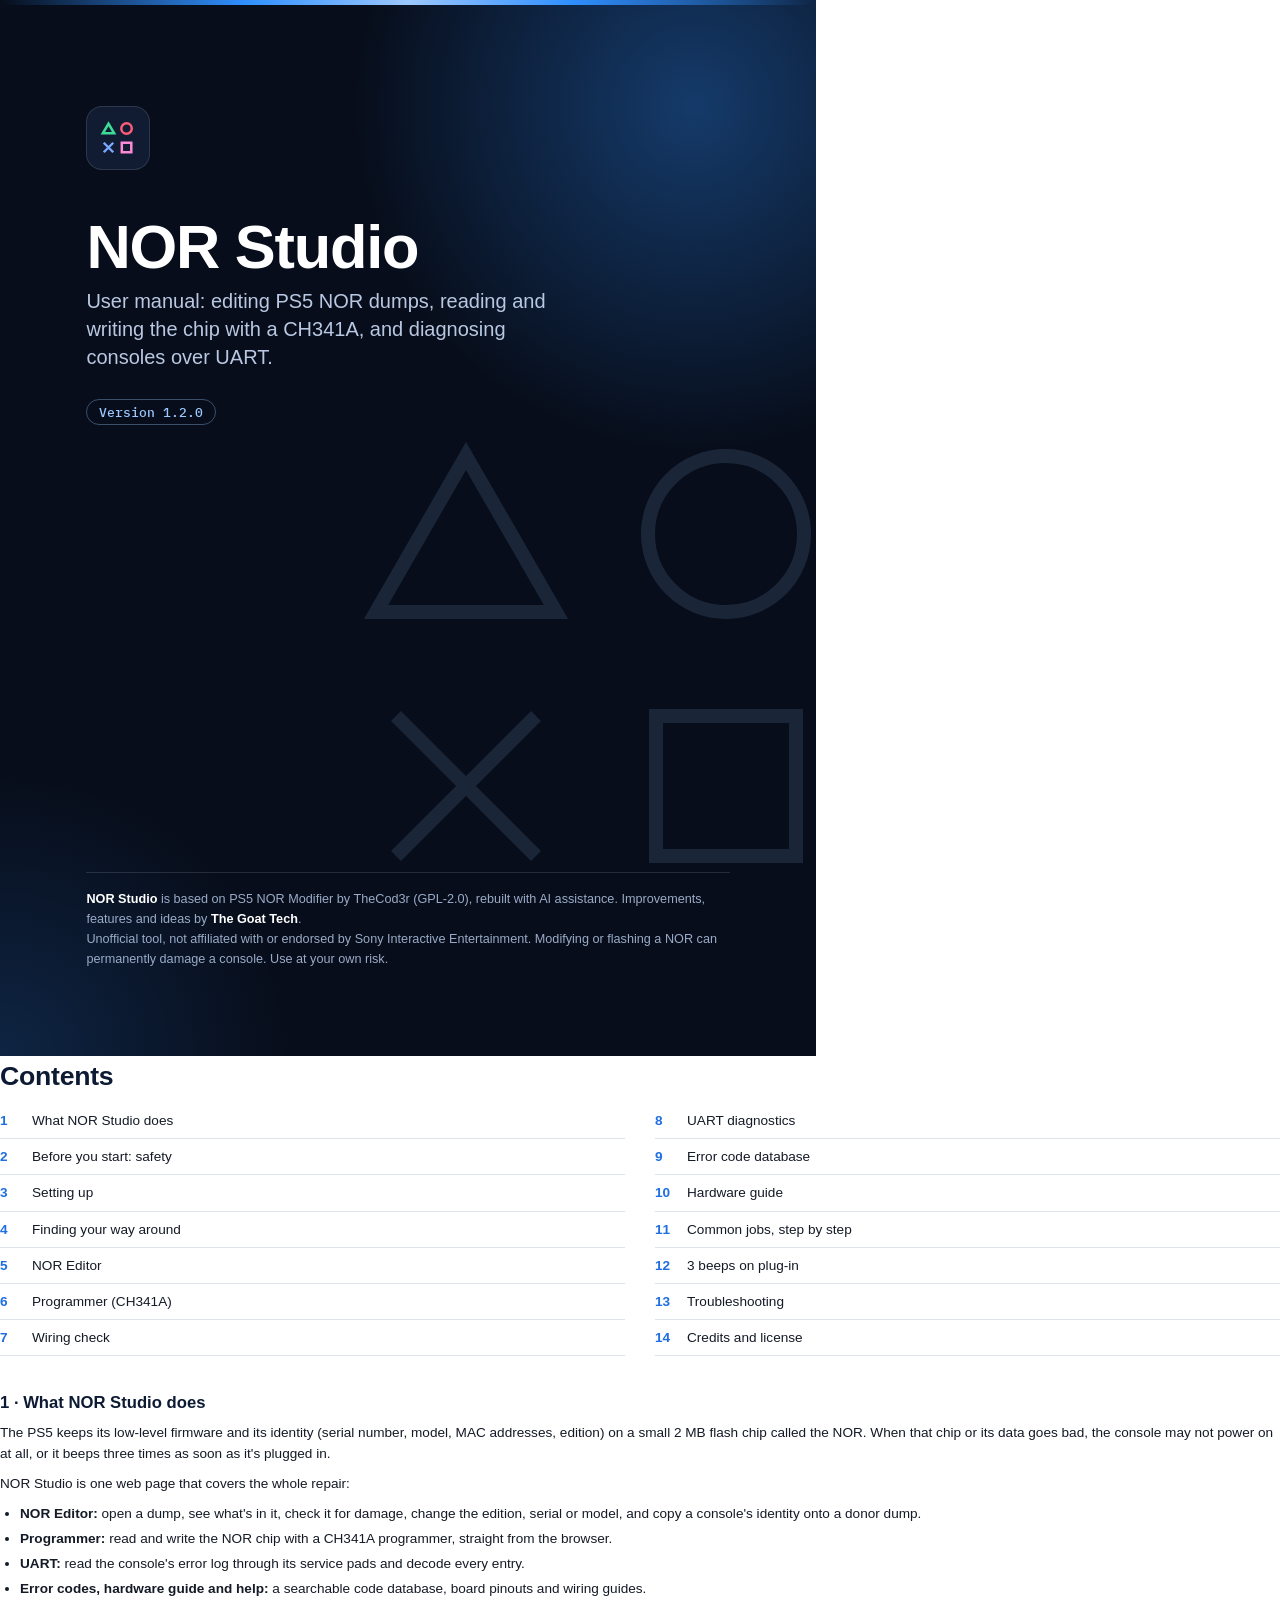
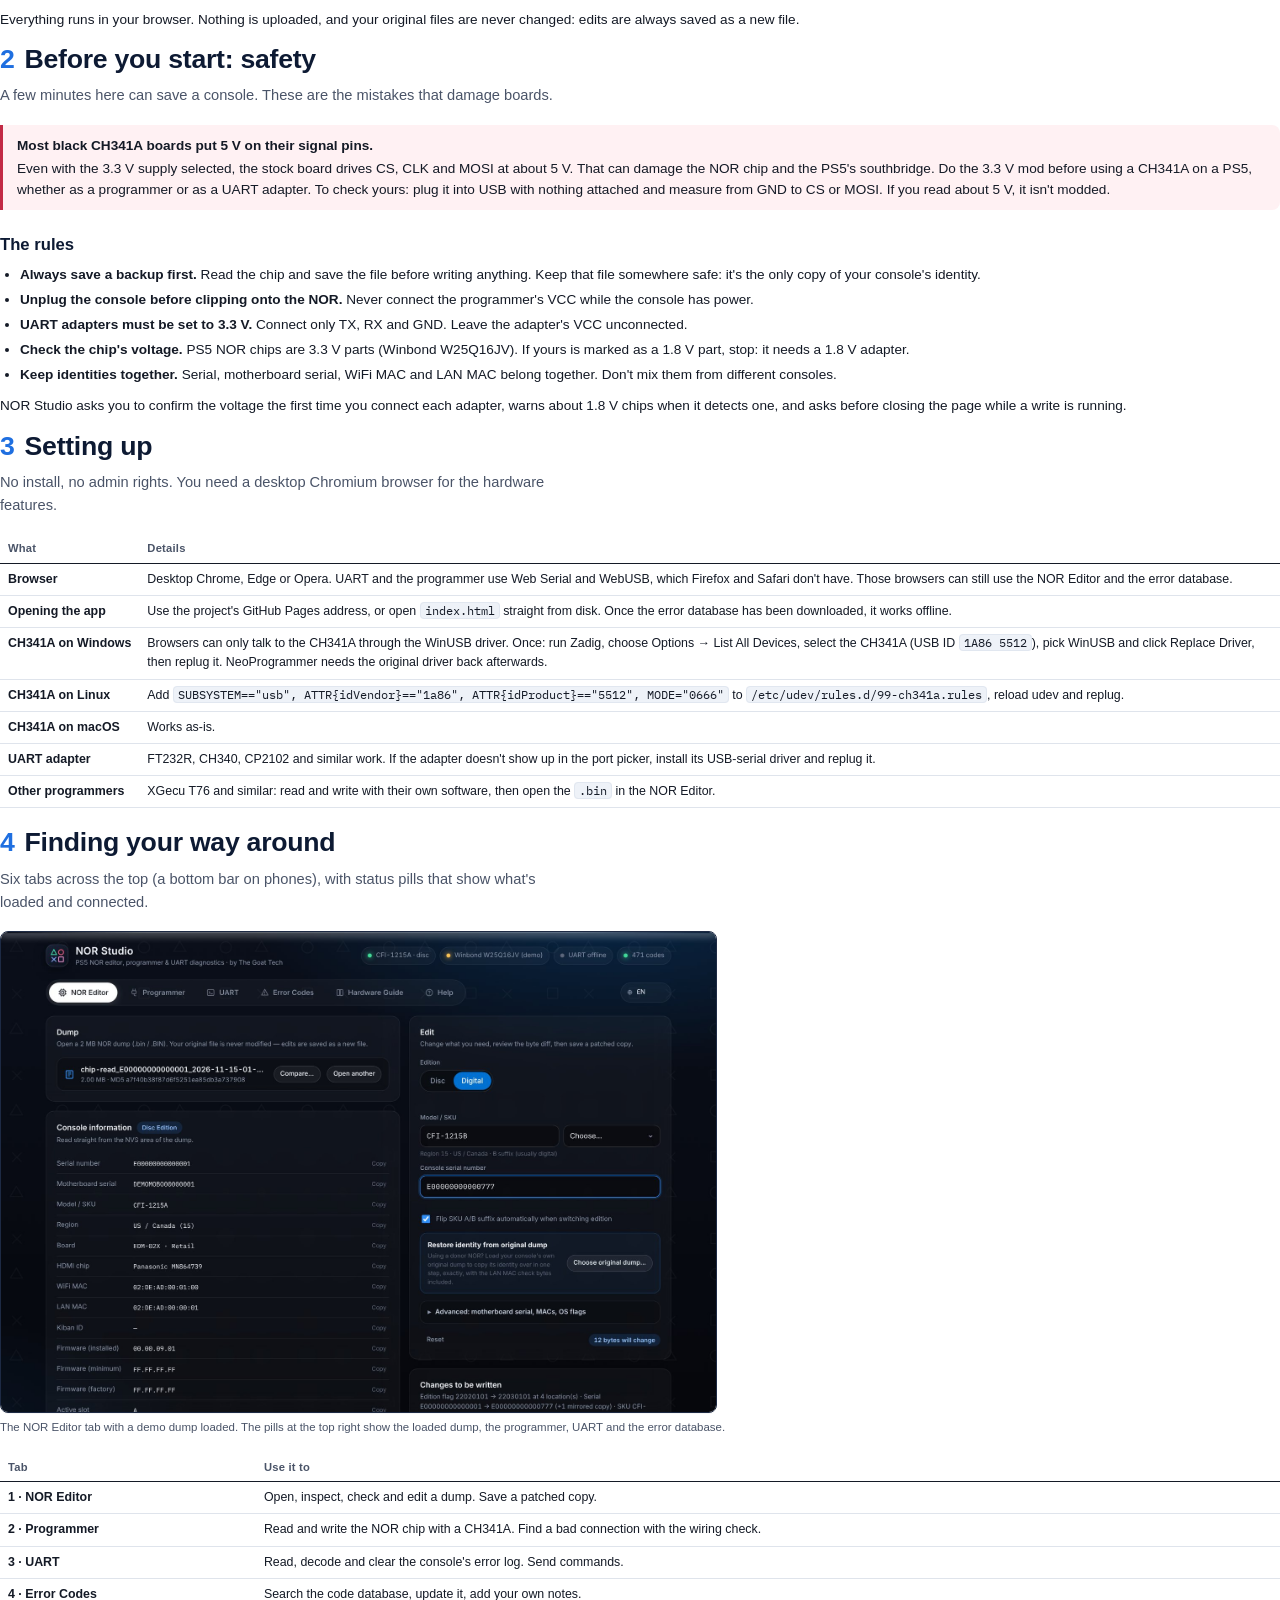
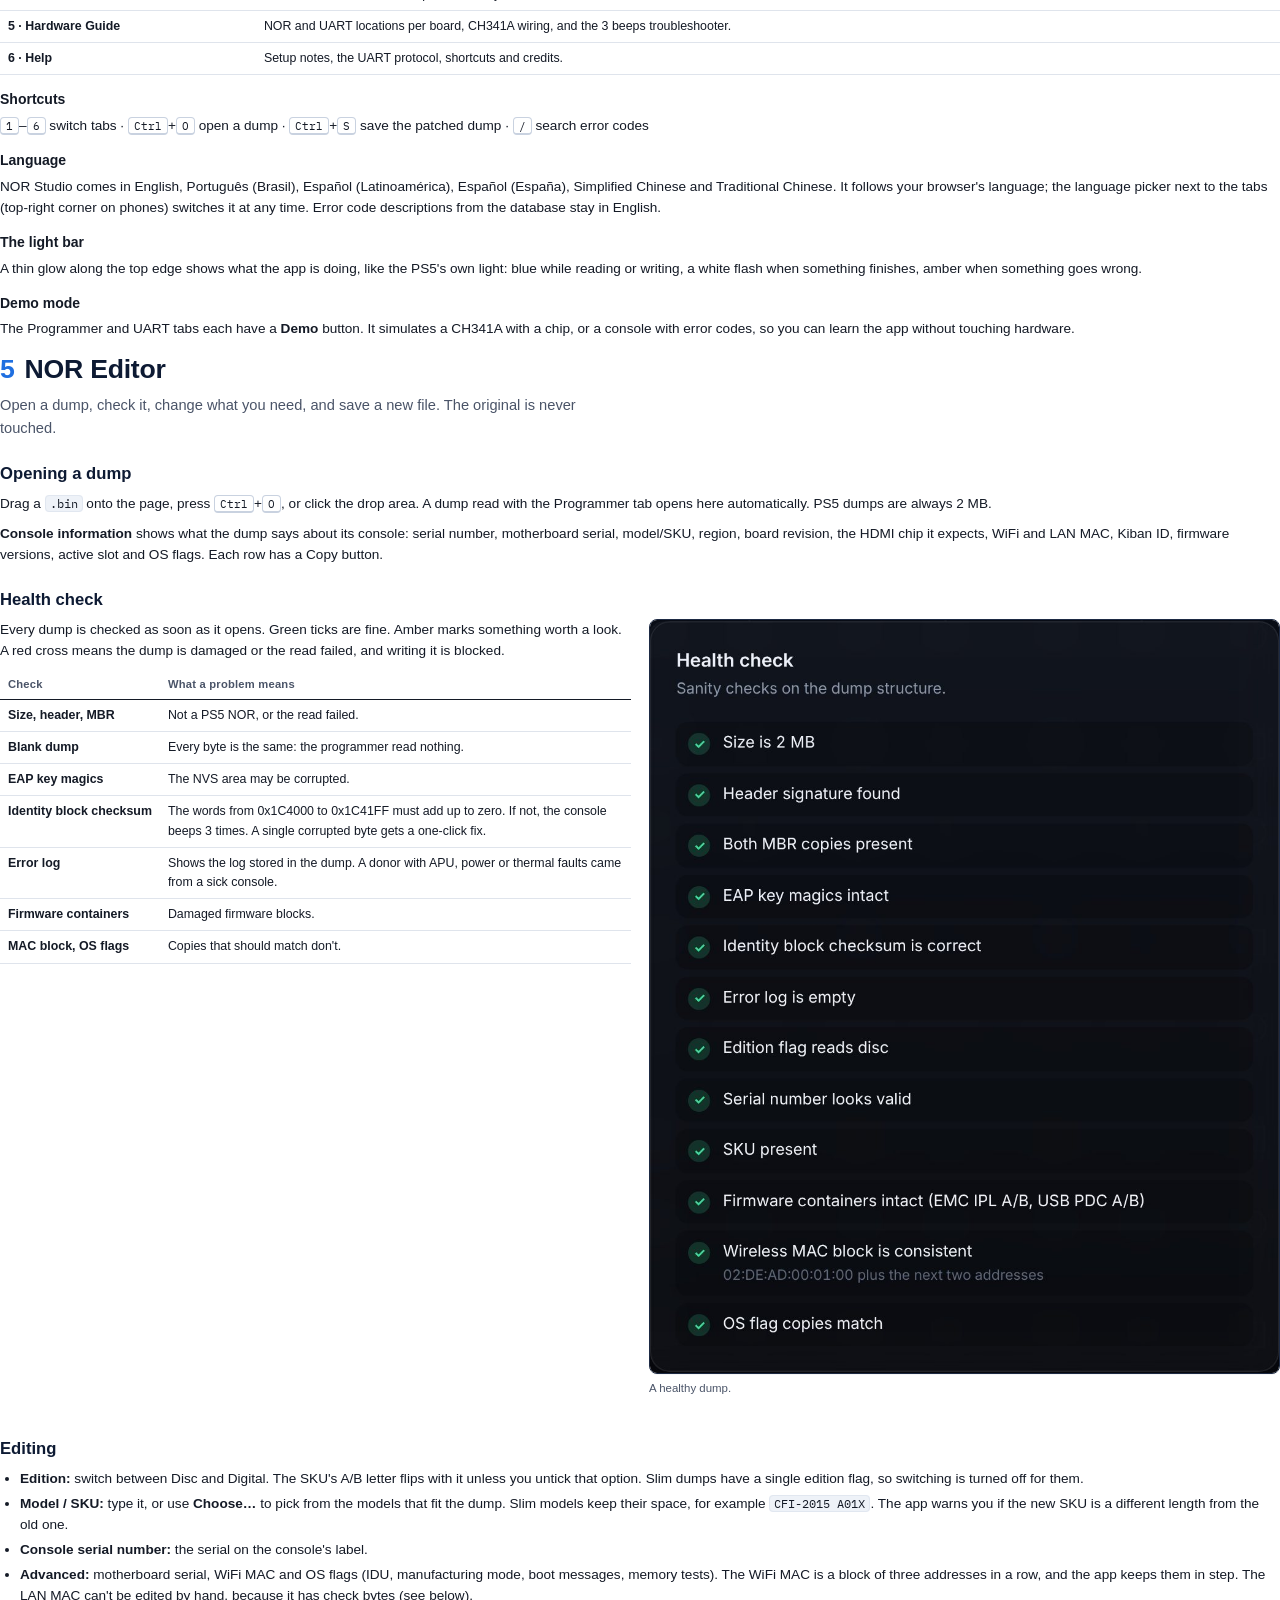
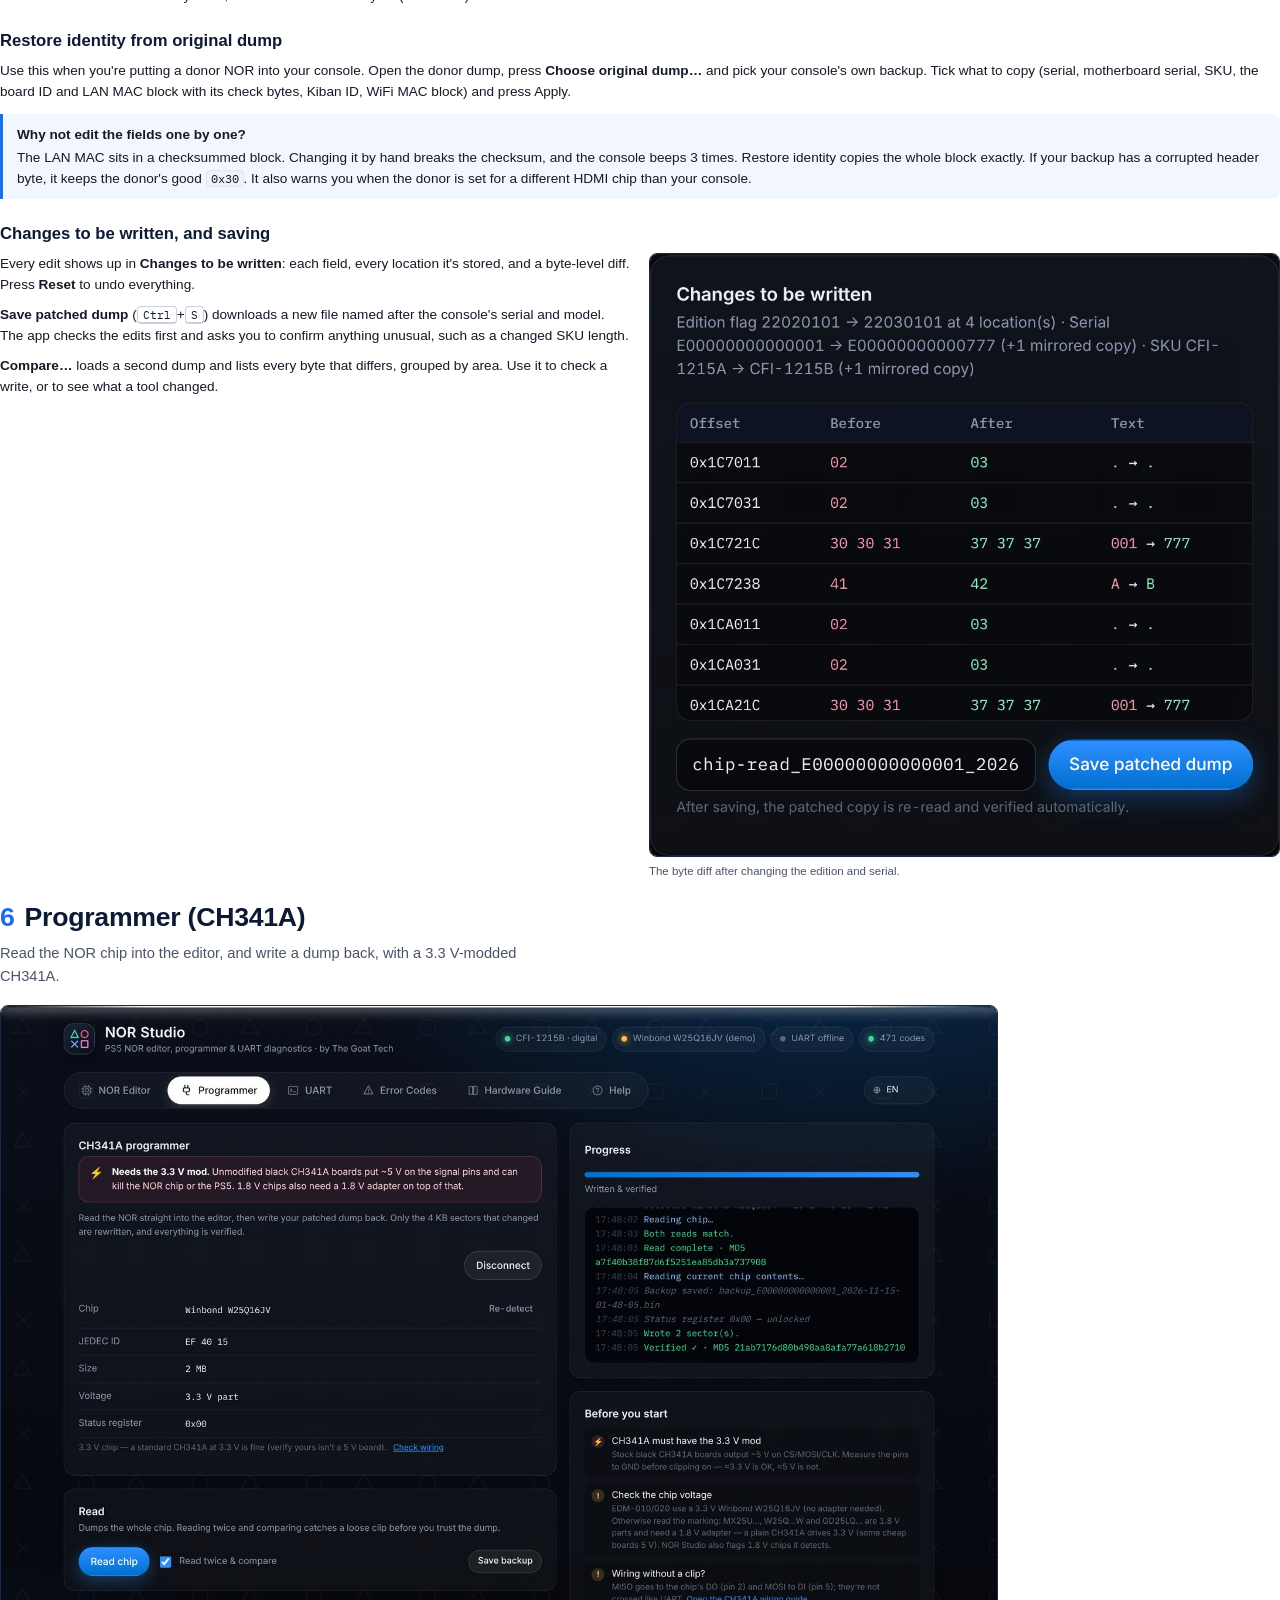
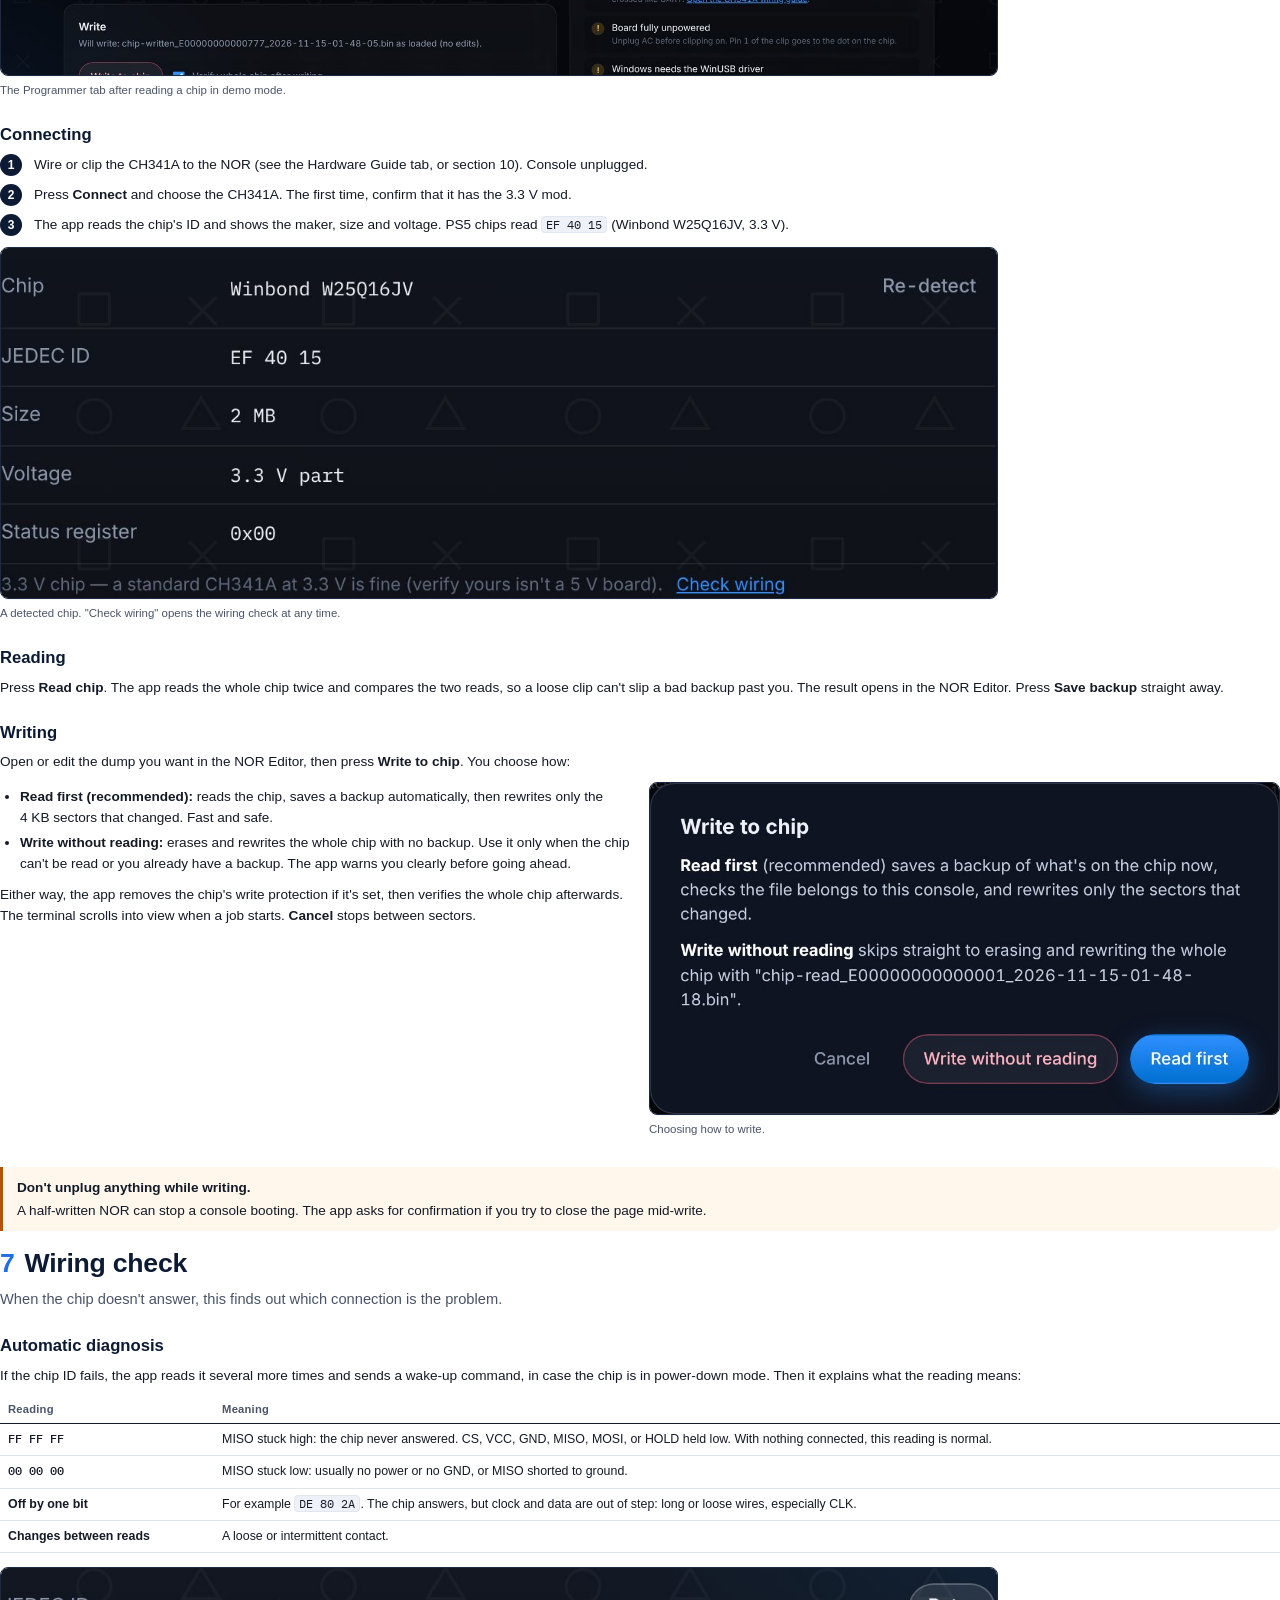
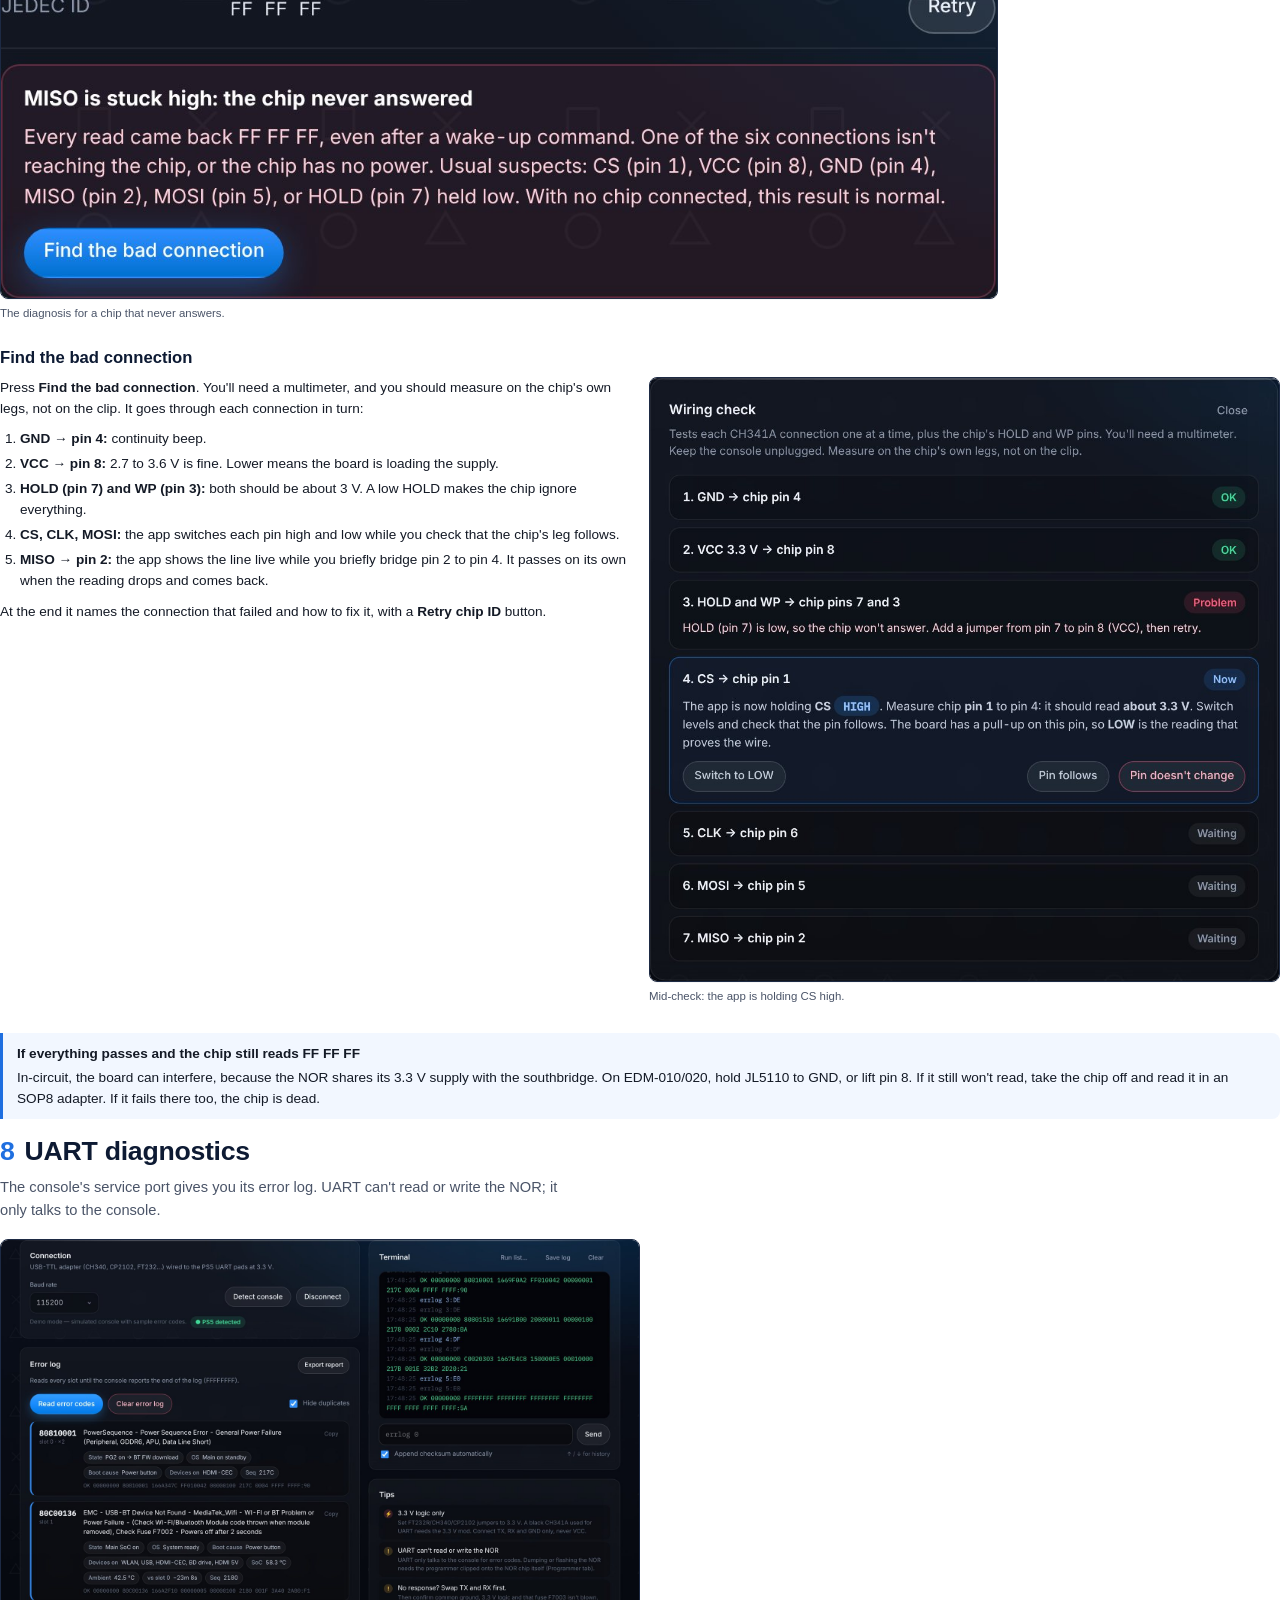
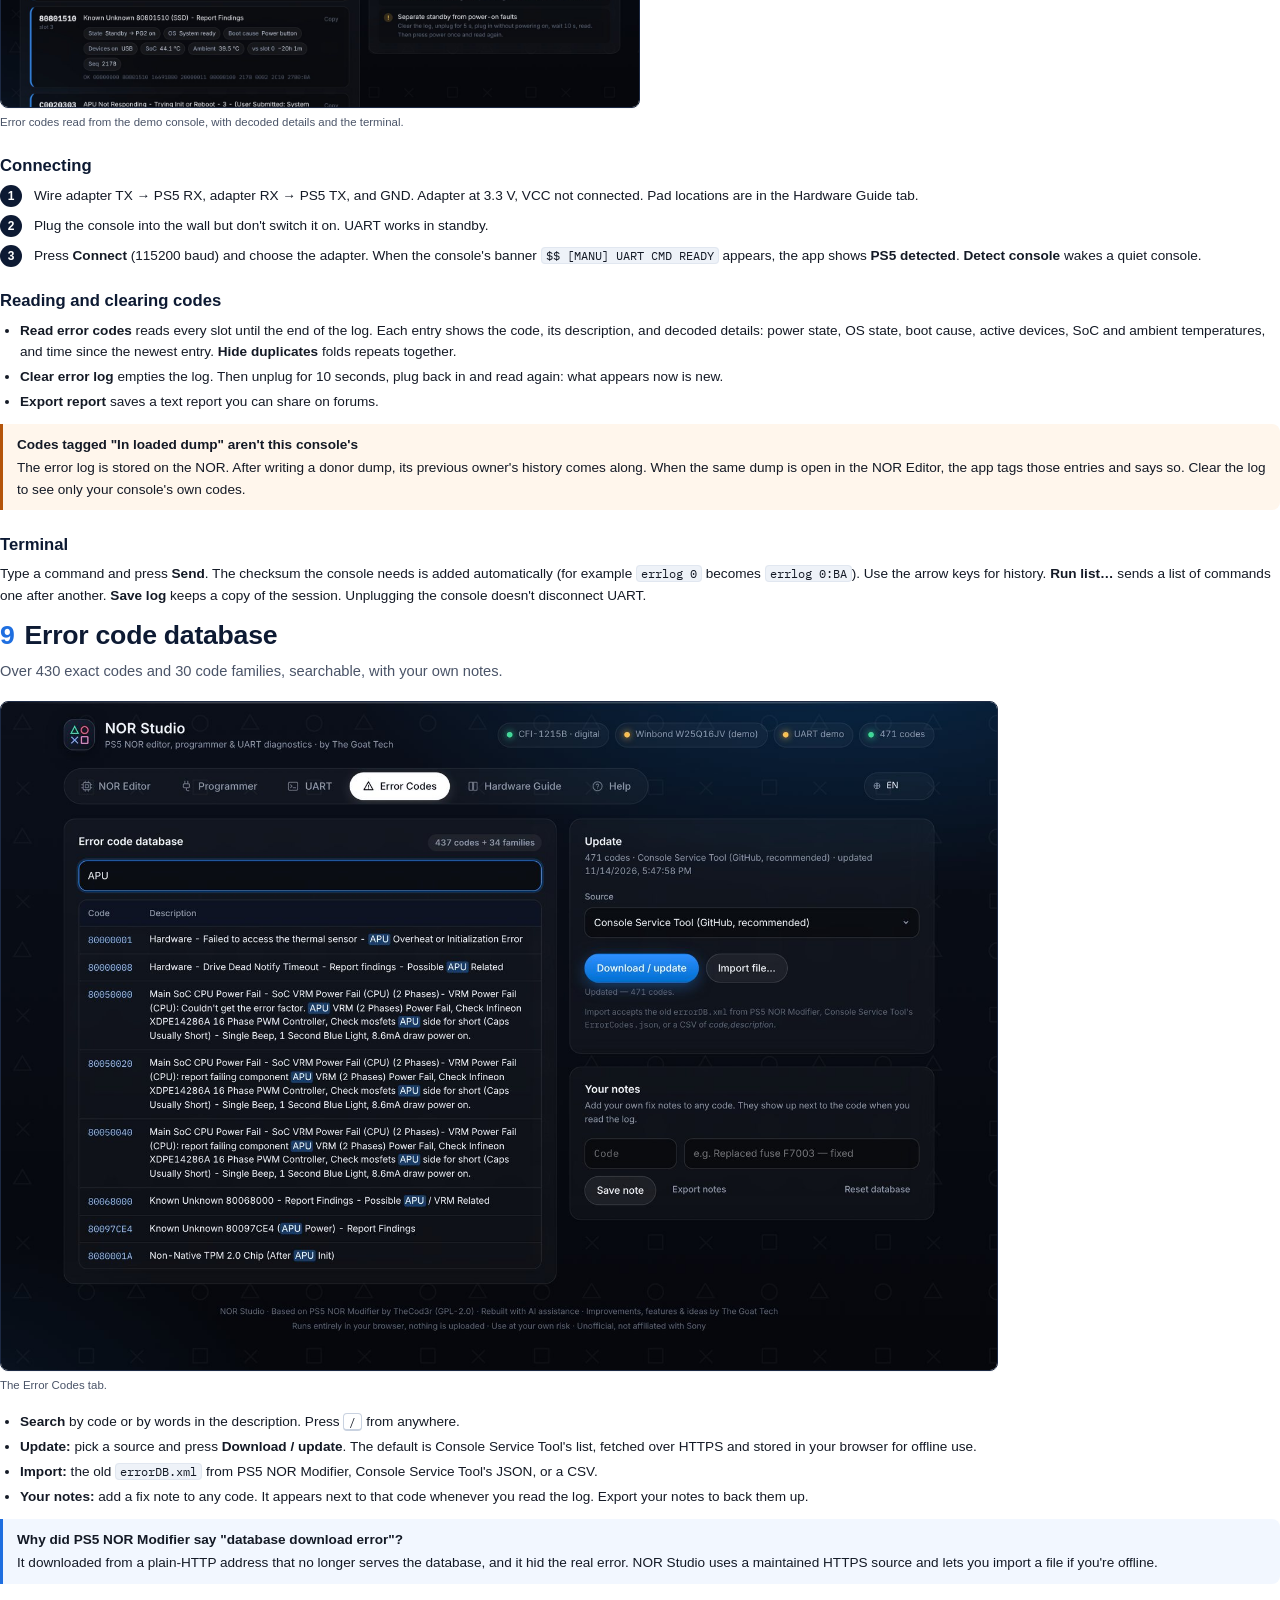
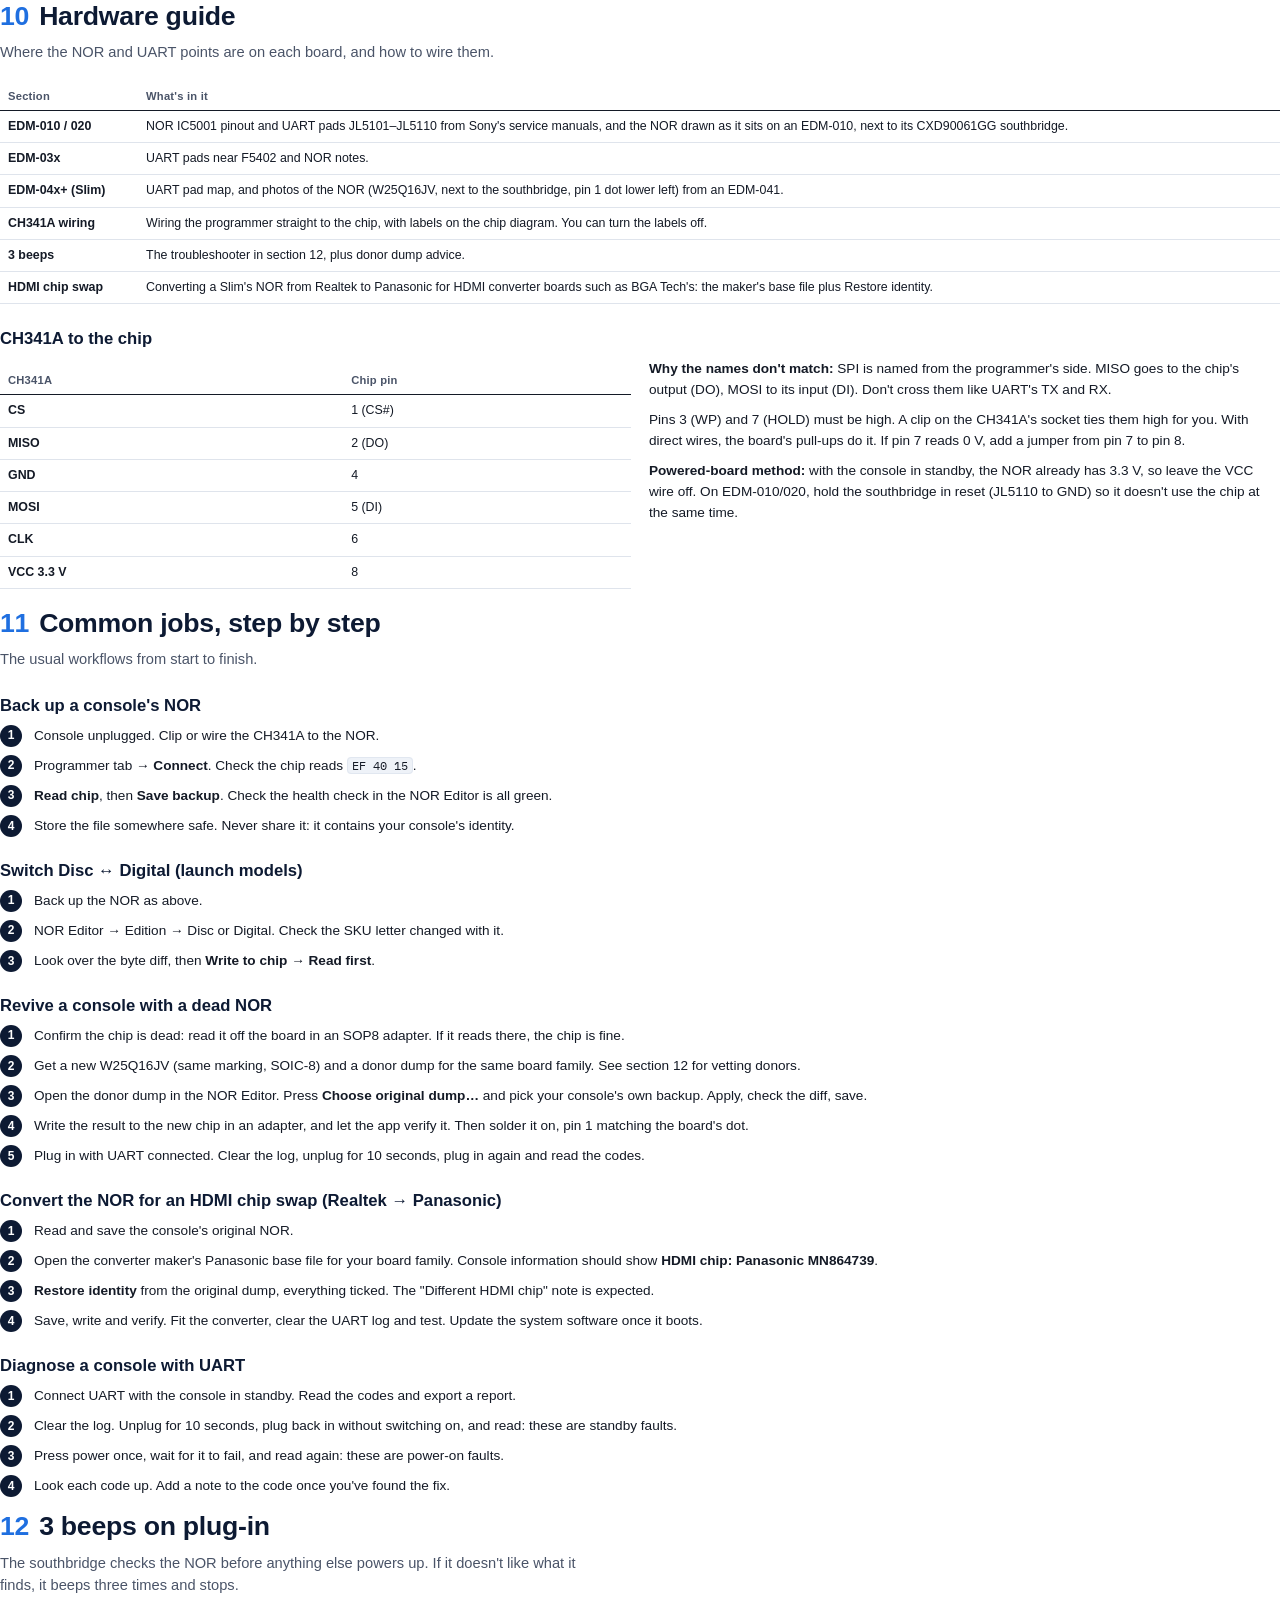
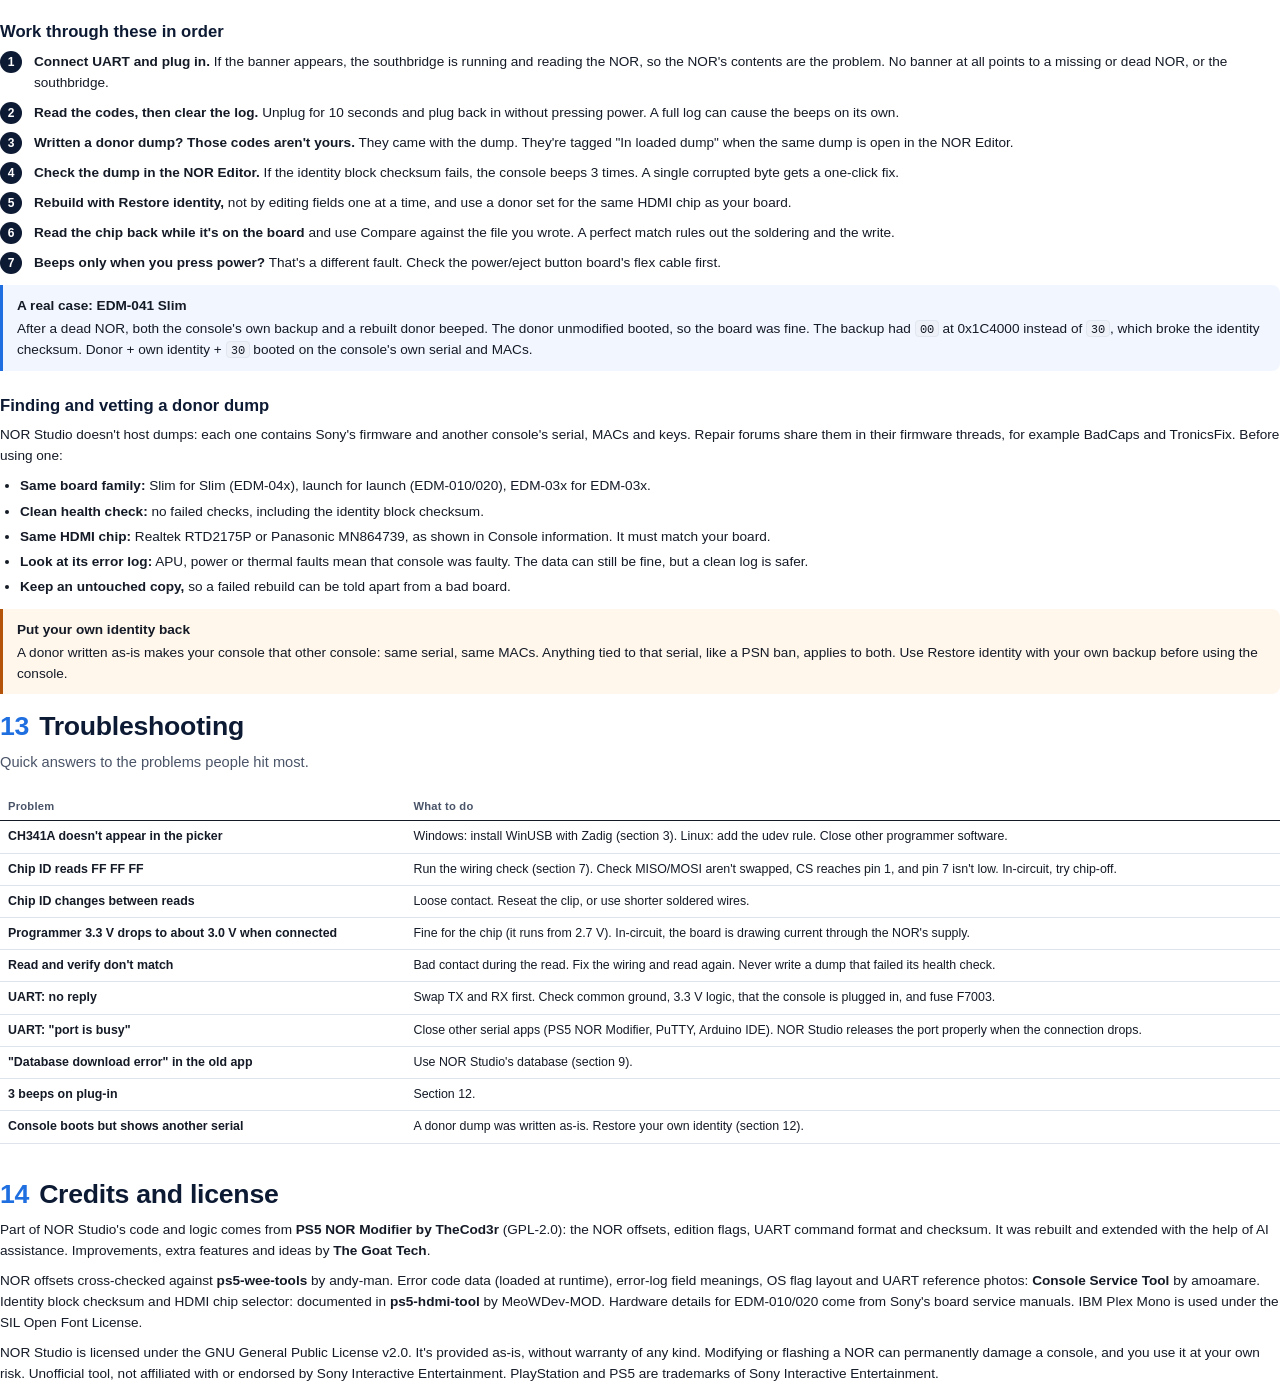
<file: docs/manual-src/manual.html>
<!DOCTYPE html>
<html lang="en"><head><meta charset="utf-8">
<title>NOR Studio User Manual</title>
<link rel="stylesheet" href="plexmono.css">
<style>
@page { size: Letter; margin: 0.8in 0.85in 0.85in 0.85in; }
@page cover { margin: 0; }
:root{ --ink:#141a26; --soft:#4a5468; --line:#dfe4ec; --blue:#1f6fe0; --navy:#0d1a33; --warn:#b4540a; --bad:#c22a45; --good:#14834f; --mono:"IBM Plex Mono", ui-monospace, monospace; }
*{box-sizing:border-box}
html,body{margin:0}
body{font-family:Inter, sans-serif; color:var(--ink); font-size:10.2pt; line-height:1.55; font-feature-settings:"cv11","ss01";}
.cover{page:cover; height:11in; width:8.5in; background:#070d1a; color:#fff; position:relative; overflow:hidden; break-after:page; padding:1.1in 0.9in;}
.cover .glow{position:absolute; inset:0; background:radial-gradient(70% 55% at 85% 10%, rgba(47,143,255,.35), transparent 60%), radial-gradient(60% 45% at 0% 100%, rgba(47,143,255,.18), transparent 60%);}
.cover .shapes{position:absolute; right:-40px; bottom:120px; opacity:.13}
.cover .bar{position:absolute; top:0; left:0; right:0; height:5px; background:linear-gradient(90deg,transparent,#2f8fff 30%,#9cc8ff 50%,#2f8fff 70%,transparent)}
.cover .inner{position:relative}
.cover .logo{width:64px;height:64px;border-radius:16px;background:#111c33;border:1px solid rgba(255,255,255,.12);display:grid;place-items:center}
.cover h1{font-size:46pt; line-height:1; letter-spacing:-.02em; margin:46px 0 10px; font-weight:700}
.cover .sub{font-size:15pt; color:#b9c8e2; max-width:5.2in; line-height:1.4}
.cover .meta{position:absolute; left:0.9in; bottom:0.9in; right:0.9in; font-size:9.5pt; color:#9aabc8; line-height:1.6; border-top:1px solid rgba(255,255,255,.12); padding-top:16px}
.cover .meta b{color:#fff; font-weight:600}
.cover .ver{display:inline-block; margin-top:28px; font:500 9.5pt var(--mono); color:#9cc8ff; border:1px solid rgba(156,200,255,.35); border-radius:999px; padding:4px 12px}

h2{font-size:20pt; letter-spacing:-.01em; margin:0 0 4px; color:var(--navy); break-after:avoid}
h2 .n{color:var(--blue); font-variant-numeric:tabular-nums; margin-right:10px}
.lede{color:var(--soft); font-size:11pt; margin:0 0 18px; max-width:6in}
h3{font-size:12.5pt; margin:22px 0 6px; color:var(--navy); break-after:avoid}
h4{font-size:10.5pt; margin:14px 0 4px; break-after:avoid}
p{margin:0 0 9px}
section.ch{break-before:page}
ul,ol{margin:4px 0 10px; padding-left:20px} li{margin-bottom:4px}
code,.k{font-family:var(--mono); font-size:9pt; background:#eef2f8; border:1px solid #e1e7f0; border-radius:4px; padding:0 4px; white-space:nowrap}
kbd{font-family:var(--mono); font-size:8.6pt; border:1px solid #c9d2e0; border-bottom-width:2px; border-radius:4px; padding:0 5px; background:#fff}
b,strong{font-weight:600}
figure{margin:12px 0 16px; break-inside:avoid}
figure img{width:100%; display:block; border-radius:8px; border:1px solid #1d2a44; box-shadow:0 1px 0 rgba(0,0,0,.04)}
figure.half img{width:62%} figure.mid img{width:78%}
figcaption{font-size:8.6pt; color:var(--soft); margin-top:6px}
.note{border-left:3px solid var(--blue); background:#f2f7ff; padding:10px 14px; border-radius:0 8px 8px 0; margin:12px 0; break-inside:avoid}
.note.warn{border-color:var(--warn); background:#fff6ec}
.note.bad{border-color:var(--bad); background:#fff1f3}
.note b:first-child{display:block; margin-bottom:2px}
table{width:100%; border-collapse:collapse; margin:8px 0 14px; font-size:9.3pt; break-inside:auto}
th{text-align:left; font-weight:600; color:var(--soft); font-size:8.4pt; letter-spacing:.02em; border-bottom:1.5px solid var(--ink); padding:6px 8px 5px}
td{border-bottom:1px solid var(--line); padding:6px 8px; vertical-align:top}
tr{break-inside:avoid}
td:first-child{font-weight:600; white-space:nowrap}
td.m{font-family:var(--mono); font-size:8.8pt; font-weight:500}
.cols{display:grid; grid-template-columns:1fr 1fr; gap:18px}
.toc{columns:2; column-gap:30px; margin-top:6px}
.toc a{display:flex; gap:10px; padding:7px 0; border-bottom:1px solid var(--line); color:var(--ink); text-decoration:none; break-inside:avoid}
.toc a span{color:var(--blue); font-weight:600; width:22px; font-variant-numeric:tabular-nums}
.steps{counter-reset:s; list-style:none; padding:0}
.steps>li{counter-increment:s; position:relative; padding-left:34px; margin-bottom:9px; break-inside:avoid}
.steps>li::before{content:counter(s); position:absolute; left:0; top:0; width:22px; height:22px; border-radius:50%; background:var(--navy); color:#fff; font-size:9pt; font-weight:600; display:grid; place-items:center}
.pins{font-family:var(--mono)}
.keep{break-inside:avoid}
</style></head>
<body>

<div class="cover">
  <div class="glow"></div><div class="bar"></div>
  <svg class="shapes" width="520" height="520" viewBox="0 0 520 520" fill="none" stroke="#9cc8ff" stroke-width="14">
    <path d="M130 40 L220 196 L40 196 Z"/><circle cx="390" cy="118" r="78"/><path d="M60 300 L200 440 M200 300 L60 440"/><rect x="320" y="300" width="140" height="140"/>
  </svg>
  <div class="inner">
    <div class="logo"><svg width="38" height="38" viewBox="0 0 40 40" fill="none" stroke-width="2.6"><path d="M10 5 L16 15 L4 15 Z" stroke="#3ddc97"/><circle cx="29" cy="10" r="5.5" stroke="#ff5c7a"/><path d="M5 25 L15 35 M15 25 L5 35" stroke="#7aa7ff"/><rect x="24" y="25" width="10" height="10" stroke="#ff8ad8"/></svg></div>
    <h1>NOR Studio</h1>
    <div class="sub">User manual: editing PS5 NOR dumps, reading and writing the chip with a CH341A, and diagnosing consoles over UART.</div>
    <div class="ver">Version 1.2.0</div>
  </div>
  <div class="meta">
    <b>NOR Studio</b> is based on PS5 NOR Modifier by TheCod3r (GPL-2.0), rebuilt with AI assistance. Improvements, features and ideas by <b>The Goat Tech</b>.<br>
    Unofficial tool, not affiliated with or endorsed by Sony Interactive Entertainment. Modifying or flashing a NOR can permanently damage a console. Use at your own risk.
  </div>
</div>

<section>
  <h2>Contents</h2>
  <div class="toc">
    <a href="#s1"><span>1</span>What NOR Studio does</a>
    <a href="#s2"><span>2</span>Before you start: safety</a>
    <a href="#s3"><span>3</span>Setting up</a>
    <a href="#s4"><span>4</span>Finding your way around</a>
    <a href="#s5"><span>5</span>NOR Editor</a>
    <a href="#s6"><span>6</span>Programmer (CH341A)</a>
    <a href="#s7"><span>7</span>Wiring check</a>
    <a href="#s8"><span>8</span>UART diagnostics</a>
    <a href="#s9"><span>9</span>Error code database</a>
    <a href="#s10"><span>10</span>Hardware guide</a>
    <a href="#s11"><span>11</span>Common jobs, step by step</a>
    <a href="#s12"><span>12</span>3 beeps on plug-in</a>
    <a href="#s13"><span>13</span>Troubleshooting</a>
    <a href="#s14"><span>14</span>Credits and license</a>
  </div>

  <h3 id="s1" style="margin-top:34px">1 · What NOR Studio does</h3>
  <p>The PS5 keeps its low-level firmware and its identity (serial number, model, MAC addresses, edition) on a small 2&nbsp;MB flash chip called the NOR. When that chip or its data goes bad, the console may not power on at all, or it beeps three times as soon as it's plugged in.</p>
  <p>NOR Studio is one web page that covers the whole repair:</p>
  <ul>
    <li><b>NOR Editor:</b> open a dump, see what's in it, check it for damage, change the edition, serial or model, and copy a console's identity onto a donor dump.</li>
    <li><b>Programmer:</b> read and write the NOR chip with a CH341A programmer, straight from the browser.</li>
    <li><b>UART:</b> read the console's error log through its service pads and decode every entry.</li>
    <li><b>Error codes, hardware guide and help:</b> a searchable code database, board pinouts and wiring guides.</li>
  </ul>
  <p>Everything runs in your browser. Nothing is uploaded, and your original files are never changed: edits are always saved as a new file.</p>
</section>

<section class="ch" id="s2">
  <h2><span class="n">2</span>Before you start: safety</h2>
  <p class="lede">A few minutes here can save a console. These are the mistakes that damage boards.</p>

  <div class="note bad"><b>Most black CH341A boards put 5 V on their signal pins.</b>Even with the 3.3&nbsp;V supply selected, the stock board drives CS, CLK and MOSI at about 5&nbsp;V. That can damage the NOR chip and the PS5's southbridge. Do the 3.3&nbsp;V mod before using a CH341A on a PS5, whether as a programmer or as a UART adapter. To check yours: plug it into USB with nothing attached and measure from GND to CS or MOSI. If you read about 5&nbsp;V, it isn't modded.</div>

  <h3>The rules</h3>
  <ul>
    <li><b>Always save a backup first.</b> Read the chip and save the file before writing anything. Keep that file somewhere safe: it's the only copy of your console's identity.</li>
    <li><b>Unplug the console before clipping onto the NOR.</b> Never connect the programmer's VCC while the console has power.</li>
    <li><b>UART adapters must be set to 3.3&nbsp;V.</b> Connect only TX, RX and GND. Leave the adapter's VCC unconnected.</li>
    <li><b>Check the chip's voltage.</b> PS5 NOR chips are 3.3&nbsp;V parts (Winbond W25Q16JV). If yours is marked as a 1.8&nbsp;V part, stop: it needs a 1.8&nbsp;V adapter.</li>
    <li><b>Keep identities together.</b> Serial, motherboard serial, WiFi MAC and LAN MAC belong together. Don't mix them from different consoles.</li>
  </ul>
  <p>NOR Studio asks you to confirm the voltage the first time you connect each adapter, warns about 1.8&nbsp;V chips when it detects one, and asks before closing the page while a write is running.</p>

  <h2 id="s3" style="break-before:page"><span class="n">3</span>Setting up</h2>
  <p class="lede">No install, no admin rights. You need a desktop Chromium browser for the hardware features.</p>
  <table>
    <tr><th>What</th><th>Details</th></tr>
    <tr><td>Browser</td><td>Desktop Chrome, Edge or Opera. UART and the programmer use Web Serial and WebUSB, which Firefox and Safari don't have. Those browsers can still use the NOR Editor and the error database.</td></tr>
    <tr><td>Opening the app</td><td>Use the project's GitHub Pages address, or open <code>index.html</code> straight from disk. Once the error database has been downloaded, it works offline.</td></tr>
    <tr><td>CH341A on Windows</td><td>Browsers can only talk to the CH341A through the WinUSB driver. Once: run Zadig, choose Options → List All Devices, select the CH341A (USB ID <code>1A86 5512</code>), pick WinUSB and click Replace Driver, then replug it. NeoProgrammer needs the original driver back afterwards.</td></tr>
    <tr><td>CH341A on Linux</td><td>Add <code>SUBSYSTEM=="usb", ATTR{idVendor}=="1a86", ATTR{idProduct}=="5512", MODE="0666"</code> to <code>/etc/udev/rules.d/99-ch341a.rules</code>, reload udev and replug.</td></tr>
    <tr><td>CH341A on macOS</td><td>Works as-is.</td></tr>
    <tr><td>UART adapter</td><td>FT232R, CH340, CP2102 and similar work. If the adapter doesn't show up in the port picker, install its USB-serial driver and replug it.</td></tr>
    <tr><td>Other programmers</td><td>XGecu T76 and similar: read and write with their own software, then open the <code>.bin</code> in the NOR Editor.</td></tr>
  </table>
</section>

<section class="ch" id="s4">
  <h2><span class="n">4</span>Finding your way around</h2>
  <p class="lede">Six tabs across the top (a bottom bar on phones), with status pills that show what's loaded and connected.</p>
  <figure class="mid"><img src="jpg/nor-editor.jpg" style="width:56%"><figcaption>The NOR Editor tab with a demo dump loaded. The pills at the top right show the loaded dump, the programmer, UART and the error database.</figcaption></figure>
  <table>
    <tr><th>Tab</th><th>Use it to</th></tr>
    <tr><td>1 · NOR Editor</td><td>Open, inspect, check and edit a dump. Save a patched copy.</td></tr>
    <tr><td>2 · Programmer</td><td>Read and write the NOR chip with a CH341A. Find a bad connection with the wiring check.</td></tr>
    <tr><td>3 · UART</td><td>Read, decode and clear the console's error log. Send commands.</td></tr>
    <tr><td>4 · Error Codes</td><td>Search the code database, update it, add your own notes.</td></tr>
    <tr><td>5 · Hardware Guide</td><td>NOR and UART locations per board, CH341A wiring, and the 3 beeps troubleshooter.</td></tr>
    <tr><td>6 · Help</td><td>Setup notes, the UART protocol, shortcuts and credits.</td></tr>
  </table>
  <h4>Shortcuts</h4>
  <p><kbd>1</kbd>–<kbd>6</kbd> switch tabs · <kbd>Ctrl</kbd>+<kbd>O</kbd> open a dump · <kbd>Ctrl</kbd>+<kbd>S</kbd> save the patched dump · <kbd>/</kbd> search error codes</p>
  <h4>Language</h4>
  <p>NOR Studio comes in English, Português (Brasil), Español (Latinoamérica), Español (España), Simplified Chinese and Traditional Chinese. It follows your browser's language; the language picker next to the tabs (top-right corner on phones) switches it at any time. Error code descriptions from the database stay in English.</p>
  <h4>The light bar</h4>
  <p>A thin glow along the top edge shows what the app is doing, like the PS5's own light: blue while reading or writing, a white flash when something finishes, amber when something goes wrong.</p>
  <h4>Demo mode</h4>
  <p>The Programmer and UART tabs each have a <b>Demo</b> button. It simulates a CH341A with a chip, or a console with error codes, so you can learn the app without touching hardware.</p>
</section>

<section class="ch" id="s5">
  <h2><span class="n">5</span>NOR Editor</h2>
  <p class="lede">Open a dump, check it, change what you need, and save a new file. The original is never touched.</p>

  <h3>Opening a dump</h3>
  <p>Drag a <code>.bin</code> onto the page, press <kbd>Ctrl</kbd>+<kbd>O</kbd>, or click the drop area. A dump read with the Programmer tab opens here automatically. PS5 dumps are always 2&nbsp;MB.</p>
  <p><b>Console information</b> shows what the dump says about its console: serial number, motherboard serial, model/SKU, region, board revision, the HDMI chip it expects, WiFi and LAN MAC, Kiban ID, firmware versions, active slot and OS flags. Each row has a Copy button.</p>

  <h3>Health check</h3>
  <div class="cols">
    <div>
      <p>Every dump is checked as soon as it opens. Green ticks are fine. Amber marks something worth a look. A red cross means the dump is damaged or the read failed, and writing it is blocked.</p>
      <table>
        <tr><th>Check</th><th>What a problem means</th></tr>
        <tr><td>Size, header, MBR</td><td>Not a PS5 NOR, or the read failed.</td></tr>
        <tr><td>Blank dump</td><td>Every byte is the same: the programmer read nothing.</td></tr>
        <tr><td>EAP key magics</td><td>The NVS area may be corrupted.</td></tr>
        <tr><td>Identity block checksum</td><td>The words from 0x1C4000 to 0x1C41FF must add up to zero. If not, the console beeps 3 times. A single corrupted byte gets a one-click fix.</td></tr>
        <tr><td>Error log</td><td>Shows the log stored in the dump. A donor with APU, power or thermal faults came from a sick console.</td></tr>
        <tr><td>Firmware containers</td><td>Damaged firmware blocks.</td></tr>
        <tr><td>MAC block, OS flags</td><td>Copies that should match don't.</td></tr>
      </table>
    </div>
    <figure style="margin-top:0"><img src="jpg/checks.jpg"><figcaption>A healthy dump.</figcaption></figure>
  </div>

  <h3>Editing</h3>
  <ul>
    <li><b>Edition:</b> switch between Disc and Digital. The SKU's A/B letter flips with it unless you untick that option. Slim dumps have a single edition flag, so switching is turned off for them.</li>
    <li><b>Model / SKU:</b> type it, or use <b>Choose…</b> to pick from the models that fit the dump. Slim models keep their space, for example <code>CFI-2015 A01X</code>. The app warns you if the new SKU is a different length from the old one.</li>
    <li><b>Console serial number:</b> the serial on the console's label.</li>
    <li><b>Advanced:</b> motherboard serial, WiFi MAC and OS flags (IDU, manufacturing mode, boot messages, memory tests). The WiFi MAC is a block of three addresses in a row, and the app keeps them in step. The LAN MAC can't be edited by hand, because it has check bytes (see below).</li>
  </ul>

  <h3>Restore identity from original dump</h3>
  <p>Use this when you're putting a donor NOR into your console. Open the donor dump, press <b>Choose original dump…</b> and pick your console's own backup. Tick what to copy (serial, motherboard serial, SKU, the board ID and LAN MAC block with its check bytes, Kiban ID, WiFi MAC block) and press Apply.</p>
  <div class="note"><b>Why not edit the fields one by one?</b>The LAN MAC sits in a checksummed block. Changing it by hand breaks the checksum, and the console beeps 3 times. Restore identity copies the whole block exactly. If your backup has a corrupted header byte, it keeps the donor's good <code>0x30</code>. It also warns you when the donor is set for a different HDMI chip than your console.</div>

  <h3>Changes to be written, and saving</h3>
  <div class="cols">
    <div>
      <p>Every edit shows up in <b>Changes to be written</b>: each field, every location it's stored, and a byte-level diff. Press <b>Reset</b> to undo everything.</p>
      <p><b>Save patched dump</b> (<kbd>Ctrl</kbd>+<kbd>S</kbd>) downloads a new file named after the console's serial and model. The app checks the edits first and asks you to confirm anything unusual, such as a changed SKU length.</p>
      <p><b>Compare…</b> loads a second dump and lists every byte that differs, grouped by area. Use it to check a write, or to see what a tool changed.</p>
    </div>
    <figure style="margin-top:0"><img src="jpg/diff.jpg"><figcaption>The byte diff after changing the edition and serial.</figcaption></figure>
  </div>
</section>

<section class="ch" id="s6">
  <h2><span class="n">6</span>Programmer (CH341A)</h2>
  <p class="lede">Read the NOR chip into the editor, and write a dump back, with a 3.3 V-modded CH341A.</p>
  <figure class="mid"><img src="jpg/programmer-tab.jpg"><figcaption>The Programmer tab after reading a chip in demo mode.</figcaption></figure>

  <h3>Connecting</h3>
  <ol class="steps">
    <li>Wire or clip the CH341A to the NOR (see the Hardware Guide tab, or section 10). Console unplugged.</li>
    <li>Press <b>Connect</b> and choose the CH341A. The first time, confirm that it has the 3.3&nbsp;V mod.</li>
    <li>The app reads the chip's ID and shows the maker, size and voltage. PS5 chips read <code>EF 40 15</code> (Winbond W25Q16JV, 3.3&nbsp;V).</li>
  </ol>
  <figure class="mid"><img src="jpg/chip.jpg"><figcaption>A detected chip. "Check wiring" opens the wiring check at any time.</figcaption></figure>

  <h3>Reading</h3>
  <p>Press <b>Read chip</b>. The app reads the whole chip twice and compares the two reads, so a loose clip can't slip a bad backup past you. The result opens in the NOR Editor. Press <b>Save backup</b> straight away.</p>

  <h3>Writing</h3>
  <p>Open or edit the dump you want in the NOR Editor, then press <b>Write to chip</b>. You choose how:</p>
  <div class="cols">
    <div>
      <ul>
        <li><b>Read first (recommended):</b> reads the chip, saves a backup automatically, then rewrites only the 4&nbsp;KB sectors that changed. Fast and safe.</li>
        <li><b>Write without reading:</b> erases and rewrites the whole chip with no backup. Use it only when the chip can't be read or you already have a backup. The app warns you clearly before going ahead.</li>
      </ul>
      <p>Either way, the app removes the chip's write protection if it's set, then verifies the whole chip afterwards. The terminal scrolls into view when a job starts. <b>Cancel</b> stops between sectors.</p>
    </div>
    <figure style="margin-top:0"><img src="jpg/writechoice.jpg"><figcaption>Choosing how to write.</figcaption></figure>
  </div>
  <div class="note warn"><b>Don't unplug anything while writing.</b>A half-written NOR can stop a console booting. The app asks for confirmation if you try to close the page mid-write.</div>
</section>

<section class="ch" id="s7">
  <h2><span class="n">7</span>Wiring check</h2>
  <p class="lede">When the chip doesn't answer, this finds out which connection is the problem.</p>
  <h3>Automatic diagnosis</h3>
  <p>If the chip ID fails, the app reads it several more times and sends a wake-up command, in case the chip is in power-down mode. Then it explains what the reading means:</p>
  <table>
    <tr><th>Reading</th><th>Meaning</th></tr>
    <tr><td class="m">FF FF FF</td><td>MISO stuck high: the chip never answered. CS, VCC, GND, MISO, MOSI, or HOLD held low. With nothing connected, this reading is normal.</td></tr>
    <tr><td class="m">00 00 00</td><td>MISO stuck low: usually no power or no GND, or MISO shorted to ground.</td></tr>
    <tr><td>Off by one bit</td><td>For example <code>DE 80 2A</code>. The chip answers, but clock and data are out of step: long or loose wires, especially CLK.</td></tr>
    <tr><td>Changes between reads</td><td>A loose or intermittent contact.</td></tr>
  </table>
  <figure class="mid"><img src="jpg/diag.jpg"><figcaption>The diagnosis for a chip that never answers.</figcaption></figure>

  <h3>Find the bad connection</h3>
  <div class="cols">
    <div>
      <p>Press <b>Find the bad connection</b>. You'll need a multimeter, and you should measure on the chip's own legs, not on the clip. It goes through each connection in turn:</p>
      <ol>
        <li><b>GND → pin 4:</b> continuity beep.</li>
        <li><b>VCC → pin 8:</b> 2.7 to 3.6&nbsp;V is fine. Lower means the board is loading the supply.</li>
        <li><b>HOLD (pin 7) and WP (pin 3):</b> both should be about 3&nbsp;V. A low HOLD makes the chip ignore everything.</li>
        <li><b>CS, CLK, MOSI:</b> the app switches each pin high and low while you check that the chip's leg follows.</li>
        <li><b>MISO → pin 2:</b> the app shows the line live while you briefly bridge pin 2 to pin 4. It passes on its own when the reading drops and comes back.</li>
      </ol>
      <p>At the end it names the connection that failed and how to fix it, with a <b>Retry chip ID</b> button.</p>
    </div>
    <figure style="margin-top:0"><img src="jpg/wiring-check.jpg"><figcaption>Mid-check: the app is holding CS high.</figcaption></figure>
  </div>
  <div class="note"><b>If everything passes and the chip still reads FF FF FF</b>In-circuit, the board can interfere, because the NOR shares its 3.3&nbsp;V supply with the southbridge. On EDM-010/020, hold JL5110 to GND, or lift pin 8. If it still won't read, take the chip off and read it in an SOP8 adapter. If it fails there too, the chip is dead.</div>
</section>

<section class="ch" id="s8">
  <h2><span class="n">8</span>UART diagnostics</h2>
  <p class="lede">The console's service port gives you its error log. UART can't read or write the NOR; it only talks to the console.</p>
  <figure class="mid"><img src="jpg/uart-tab.jpg" style="width:50%"><figcaption>Error codes read from the demo console, with decoded details and the terminal.</figcaption></figure>
  <h3>Connecting</h3>
  <ol class="steps">
    <li>Wire adapter TX → PS5 RX, adapter RX → PS5 TX, and GND. Adapter at 3.3&nbsp;V, VCC not connected. Pad locations are in the Hardware Guide tab.</li>
    <li>Plug the console into the wall but don't switch it on. UART works in standby.</li>
    <li>Press <b>Connect</b> (115200 baud) and choose the adapter. When the console's banner <code>$$ [MANU] UART CMD READY</code> appears, the app shows <b>PS5 detected</b>. <b>Detect console</b> wakes a quiet console.</li>
  </ol>
  <h3>Reading and clearing codes</h3>
  <ul>
    <li><b>Read error codes</b> reads every slot until the end of the log. Each entry shows the code, its description, and decoded details: power state, OS state, boot cause, active devices, SoC and ambient temperatures, and time since the newest entry. <b>Hide duplicates</b> folds repeats together.</li>
    <li><b>Clear error log</b> empties the log. Then unplug for 10 seconds, plug back in and read again: what appears now is new.</li>
    <li><b>Export report</b> saves a text report you can share on forums.</li>
  </ul>
  <div class="note warn"><b>Codes tagged "In loaded dump" aren't this console's</b>The error log is stored on the NOR. After writing a donor dump, its previous owner's history comes along. When the same dump is open in the NOR Editor, the app tags those entries and says so. Clear the log to see only your console's own codes.</div>
  <h3>Terminal</h3>
  <p>Type a command and press <b>Send</b>. The checksum the console needs is added automatically (for example <code>errlog 0</code> becomes <code>errlog 0:BA</code>). Use the arrow keys for history. <b>Run list…</b> sends a list of commands one after another. <b>Save log</b> keeps a copy of the session. Unplugging the console doesn't disconnect UART.</p>
</section>

<section class="ch" id="s9">
  <h2><span class="n">9</span>Error code database</h2>
  <p class="lede">Over 430 exact codes and 30 code families, searchable, with your own notes.</p>
  <figure class="mid"><img src="jpg/error-codes.jpg"><figcaption>The Error Codes tab.</figcaption></figure>
  <ul>
    <li><b>Search</b> by code or by words in the description. Press <kbd>/</kbd> from anywhere.</li>
    <li><b>Update:</b> pick a source and press <b>Download / update</b>. The default is Console Service Tool's list, fetched over HTTPS and stored in your browser for offline use.</li>
    <li><b>Import:</b> the old <code>errorDB.xml</code> from PS5 NOR Modifier, Console Service Tool's JSON, or a CSV.</li>
    <li><b>Your notes:</b> add a fix note to any code. It appears next to that code whenever you read the log. Export your notes to back them up.</li>
  </ul>
  <div class="note"><b>Why did PS5 NOR Modifier say "database download error"?</b>It downloaded from a plain-HTTP address that no longer serves the database, and it hid the real error. NOR Studio uses a maintained HTTPS source and lets you import a file if you're offline.</div>

  <h2 id="s10" style="break-before:page"><span class="n">10</span>Hardware guide</h2>
  <p class="lede">Where the NOR and UART points are on each board, and how to wire them.</p>
  <table>
    <tr><th>Section</th><th>What's in it</th></tr>
    <tr><td>EDM-010 / 020</td><td>NOR IC5001 pinout and UART pads JL5101–JL5110 from Sony's service manuals, and the NOR drawn as it sits on an EDM-010, next to its CXD90061GG southbridge.</td></tr>
    <tr><td>EDM-03x</td><td>UART pads near F5402 and NOR notes.</td></tr>
    <tr><td>EDM-04x+ (Slim)</td><td>UART pad map, and photos of the NOR (W25Q16JV, next to the southbridge, pin 1 dot lower left) from an EDM-041.</td></tr>
    <tr><td>CH341A wiring</td><td>Wiring the programmer straight to the chip, with labels on the chip diagram. You can turn the labels off.</td></tr>
    <tr><td>3 beeps</td><td>The troubleshooter in section 12, plus donor dump advice.</td></tr>
    <tr><td>HDMI chip swap</td><td>Converting a Slim's NOR from Realtek to Panasonic for HDMI converter boards such as BGA Tech's: the maker's base file plus Restore identity.</td></tr>
  </table>
  <h3>CH341A to the chip</h3>
  <div class="cols keep">
    <table>
      <tr><th>CH341A</th><th>Chip pin</th></tr>
      <tr><td>CS</td><td>1 (CS#)</td></tr>
      <tr><td>MISO</td><td>2 (DO)</td></tr>
      <tr><td>GND</td><td>4</td></tr>
      <tr><td>MOSI</td><td>5 (DI)</td></tr>
      <tr><td>CLK</td><td>6</td></tr>
      <tr><td>VCC 3.3&nbsp;V</td><td>8</td></tr>
    </table>
    <div>
      <p><b>Why the names don't match:</b> SPI is named from the programmer's side. MISO goes to the chip's output (DO), MOSI to its input (DI). Don't cross them like UART's TX and RX.</p>
      <p>Pins 3 (WP) and 7 (HOLD) must be high. A clip on the CH341A's socket ties them high for you. With direct wires, the board's pull-ups do it. If pin 7 reads 0&nbsp;V, add a jumper from pin 7 to pin 8.</p>
      <p><b>Powered-board method:</b> with the console in standby, the NOR already has 3.3&nbsp;V, so leave the VCC wire off. On EDM-010/020, hold the southbridge in reset (JL5110 to GND) so it doesn't use the chip at the same time.</p>
    </div>
  </div>
</section>

<section class="ch" id="s11">
  <h2><span class="n">11</span>Common jobs, step by step</h2>
  <p class="lede">The usual workflows from start to finish.</p>

  <h3>Back up a console's NOR</h3>
  <ol class="steps">
    <li>Console unplugged. Clip or wire the CH341A to the NOR.</li>
    <li>Programmer tab → <b>Connect</b>. Check the chip reads <code>EF 40 15</code>.</li>
    <li><b>Read chip</b>, then <b>Save backup</b>. Check the health check in the NOR Editor is all green.</li>
    <li>Store the file somewhere safe. Never share it: it contains your console's identity.</li>
  </ol>

  <h3>Switch Disc ↔ Digital (launch models)</h3>
  <ol class="steps">
    <li>Back up the NOR as above.</li>
    <li>NOR Editor → Edition → Disc or Digital. Check the SKU letter changed with it.</li>
    <li>Look over the byte diff, then <b>Write to chip</b> → <b>Read first</b>.</li>
  </ol>

  <h3>Revive a console with a dead NOR</h3>
  <ol class="steps">
    <li>Confirm the chip is dead: read it off the board in an SOP8 adapter. If it reads there, the chip is fine.</li>
    <li>Get a new W25Q16JV (same marking, SOIC-8) and a donor dump for the same board family. See section 12 for vetting donors.</li>
    <li>Open the donor dump in the NOR Editor. Press <b>Choose original dump…</b> and pick your console's own backup. Apply, check the diff, save.</li>
    <li>Write the result to the new chip in an adapter, and let the app verify it. Then solder it on, pin 1 matching the board's dot.</li>
    <li>Plug in with UART connected. Clear the log, unplug for 10 seconds, plug in again and read the codes.</li>
  </ol>

  <h3>Convert the NOR for an HDMI chip swap (Realtek → Panasonic)</h3>
  <ol class="steps">
    <li>Read and save the console's original NOR.</li>
    <li>Open the converter maker's Panasonic base file for your board family. Console information should show <b>HDMI chip: Panasonic MN864739</b>.</li>
    <li><b>Restore identity</b> from the original dump, everything ticked. The "Different HDMI chip" note is expected.</li>
    <li>Save, write and verify. Fit the converter, clear the UART log and test. Update the system software once it boots.</li>
  </ol>

  <h3>Diagnose a console with UART</h3>
  <ol class="steps">
    <li>Connect UART with the console in standby. Read the codes and export a report.</li>
    <li>Clear the log. Unplug for 10 seconds, plug back in without switching on, and read: these are standby faults.</li>
    <li>Press power once, wait for it to fail, and read again: these are power-on faults.</li>
    <li>Look each code up. Add a note to the code once you've found the fix.</li>
  </ol>
</section>

<section class="ch" id="s12">
  <h2><span class="n">12</span>3 beeps on plug-in</h2>
  <p class="lede">The southbridge checks the NOR before anything else powers up. If it doesn't like what it finds, it beeps three times and stops.</p>
  <h3>Work through these in order</h3>
  <ol class="steps">
    <li><b>Connect UART and plug in.</b> If the banner appears, the southbridge is running and reading the NOR, so the NOR's contents are the problem. No banner at all points to a missing or dead NOR, or the southbridge.</li>
    <li><b>Read the codes, then clear the log.</b> Unplug for 10 seconds and plug back in without pressing power. A full log can cause the beeps on its own.</li>
    <li><b>Written a donor dump? Those codes aren't yours.</b> They came with the dump. They're tagged "In loaded dump" when the same dump is open in the NOR Editor.</li>
    <li><b>Check the dump in the NOR Editor.</b> If the identity block checksum fails, the console beeps 3 times. A single corrupted byte gets a one-click fix.</li>
    <li><b>Rebuild with Restore identity,</b> not by editing fields one at a time, and use a donor set for the same HDMI chip as your board.</li>
    <li><b>Read the chip back while it's on the board</b> and use Compare against the file you wrote. A perfect match rules out the soldering and the write.</li>
    <li><b>Beeps only when you press power?</b> That's a different fault. Check the power/eject button board's flex cable first.</li>
  </ol>
  <div class="note"><b>A real case: EDM-041 Slim</b>After a dead NOR, both the console's own backup and a rebuilt donor beeped. The donor unmodified booted, so the board was fine. The backup had <code>00</code> at 0x1C4000 instead of <code>30</code>, which broke the identity checksum. Donor + own identity + <code>30</code> booted on the console's own serial and MACs.</div>

  <h3>Finding and vetting a donor dump</h3>
  <p>NOR Studio doesn't host dumps: each one contains Sony's firmware and another console's serial, MACs and keys. Repair forums share them in their firmware threads, for example BadCaps and TronicsFix. Before using one:</p>
  <ul>
    <li><b>Same board family:</b> Slim for Slim (EDM-04x), launch for launch (EDM-010/020), EDM-03x for EDM-03x.</li>
    <li><b>Clean health check:</b> no failed checks, including the identity block checksum.</li>
    <li><b>Same HDMI chip:</b> Realtek RTD2175P or Panasonic MN864739, as shown in Console information. It must match your board.</li>
    <li><b>Look at its error log:</b> APU, power or thermal faults mean that console was faulty. The data can still be fine, but a clean log is safer.</li>
    <li><b>Keep an untouched copy,</b> so a failed rebuild can be told apart from a bad board.</li>
  </ul>
  <div class="note warn"><b>Put your own identity back</b>A donor written as-is makes your console that other console: same serial, same MACs. Anything tied to that serial, like a PSN ban, applies to both. Use Restore identity with your own backup before using the console.</div>
</section>

<section class="ch" id="s13">
  <h2><span class="n">13</span>Troubleshooting</h2>
  <p class="lede">Quick answers to the problems people hit most.</p>
  <table>
    <tr><th>Problem</th><th>What to do</th></tr>
    <tr><td>CH341A doesn't appear in the picker</td><td>Windows: install WinUSB with Zadig (section 3). Linux: add the udev rule. Close other programmer software.</td></tr>
    <tr><td>Chip ID reads FF FF FF</td><td>Run the wiring check (section 7). Check MISO/MOSI aren't swapped, CS reaches pin 1, and pin 7 isn't low. In-circuit, try chip-off.</td></tr>
    <tr><td>Chip ID changes between reads</td><td>Loose contact. Reseat the clip, or use shorter soldered wires.</td></tr>
    <tr><td>Programmer 3.3&nbsp;V drops to about 3.0&nbsp;V when connected</td><td>Fine for the chip (it runs from 2.7&nbsp;V). In-circuit, the board is drawing current through the NOR's supply.</td></tr>
    <tr><td>Read and verify don't match</td><td>Bad contact during the read. Fix the wiring and read again. Never write a dump that failed its health check.</td></tr>
    <tr><td>UART: no reply</td><td>Swap TX and RX first. Check common ground, 3.3&nbsp;V logic, that the console is plugged in, and fuse F7003.</td></tr>
    <tr><td>UART: "port is busy"</td><td>Close other serial apps (PS5 NOR Modifier, PuTTY, Arduino IDE). NOR Studio releases the port properly when the connection drops.</td></tr>
    <tr><td>"Database download error" in the old app</td><td>Use NOR Studio's database (section 9).</td></tr>
    <tr><td>3 beeps on plug-in</td><td>Section 12.</td></tr>
    <tr><td>Console boots but shows another serial</td><td>A donor dump was written as-is. Restore your own identity (section 12).</td></tr>
  </table>

  <h2 style="margin-top:30px" id="s14"><span class="n">14</span>Credits and license</h2>
  <p>Part of NOR Studio's code and logic comes from <b>PS5 NOR Modifier by TheCod3r</b> (GPL-2.0): the NOR offsets, edition flags, UART command format and checksum. It was rebuilt and extended with the help of AI assistance. Improvements, extra features and ideas by <b>The Goat Tech</b>.</p>
  <p>NOR offsets cross-checked against <b>ps5-wee-tools</b> by andy-man. Error code data (loaded at runtime), error-log field meanings, OS flag layout and UART reference photos: <b>Console Service Tool</b> by amoamare. Identity block checksum and HDMI chip selector: documented in <b>ps5-hdmi-tool</b> by MeoWDev-MOD. Hardware details for EDM-010/020 come from Sony's board service manuals. IBM Plex Mono is used under the SIL Open Font License.</p>
  <p>NOR Studio is licensed under the GNU General Public License v2.0. It's provided as-is, without warranty of any kind. Modifying or flashing a NOR can permanently damage a console, and you use it at your own risk. Unofficial tool, not affiliated with or endorsed by Sony Interactive Entertainment. PlayStation and PS5 are trademarks of Sony Interactive Entertainment.</p>
</section>
</body></html>
</file>
<file: docs/manual-src/plexmono.css>
@font-face{font-family:"IBM Plex Mono";font-weight:400;font-display:swap;src:url([data-uri]) format("woff2")}
@font-face{font-family:"IBM Plex Mono";font-weight:500;font-display:swap;src:url([data-uri]) format("woff2")}
</file>
